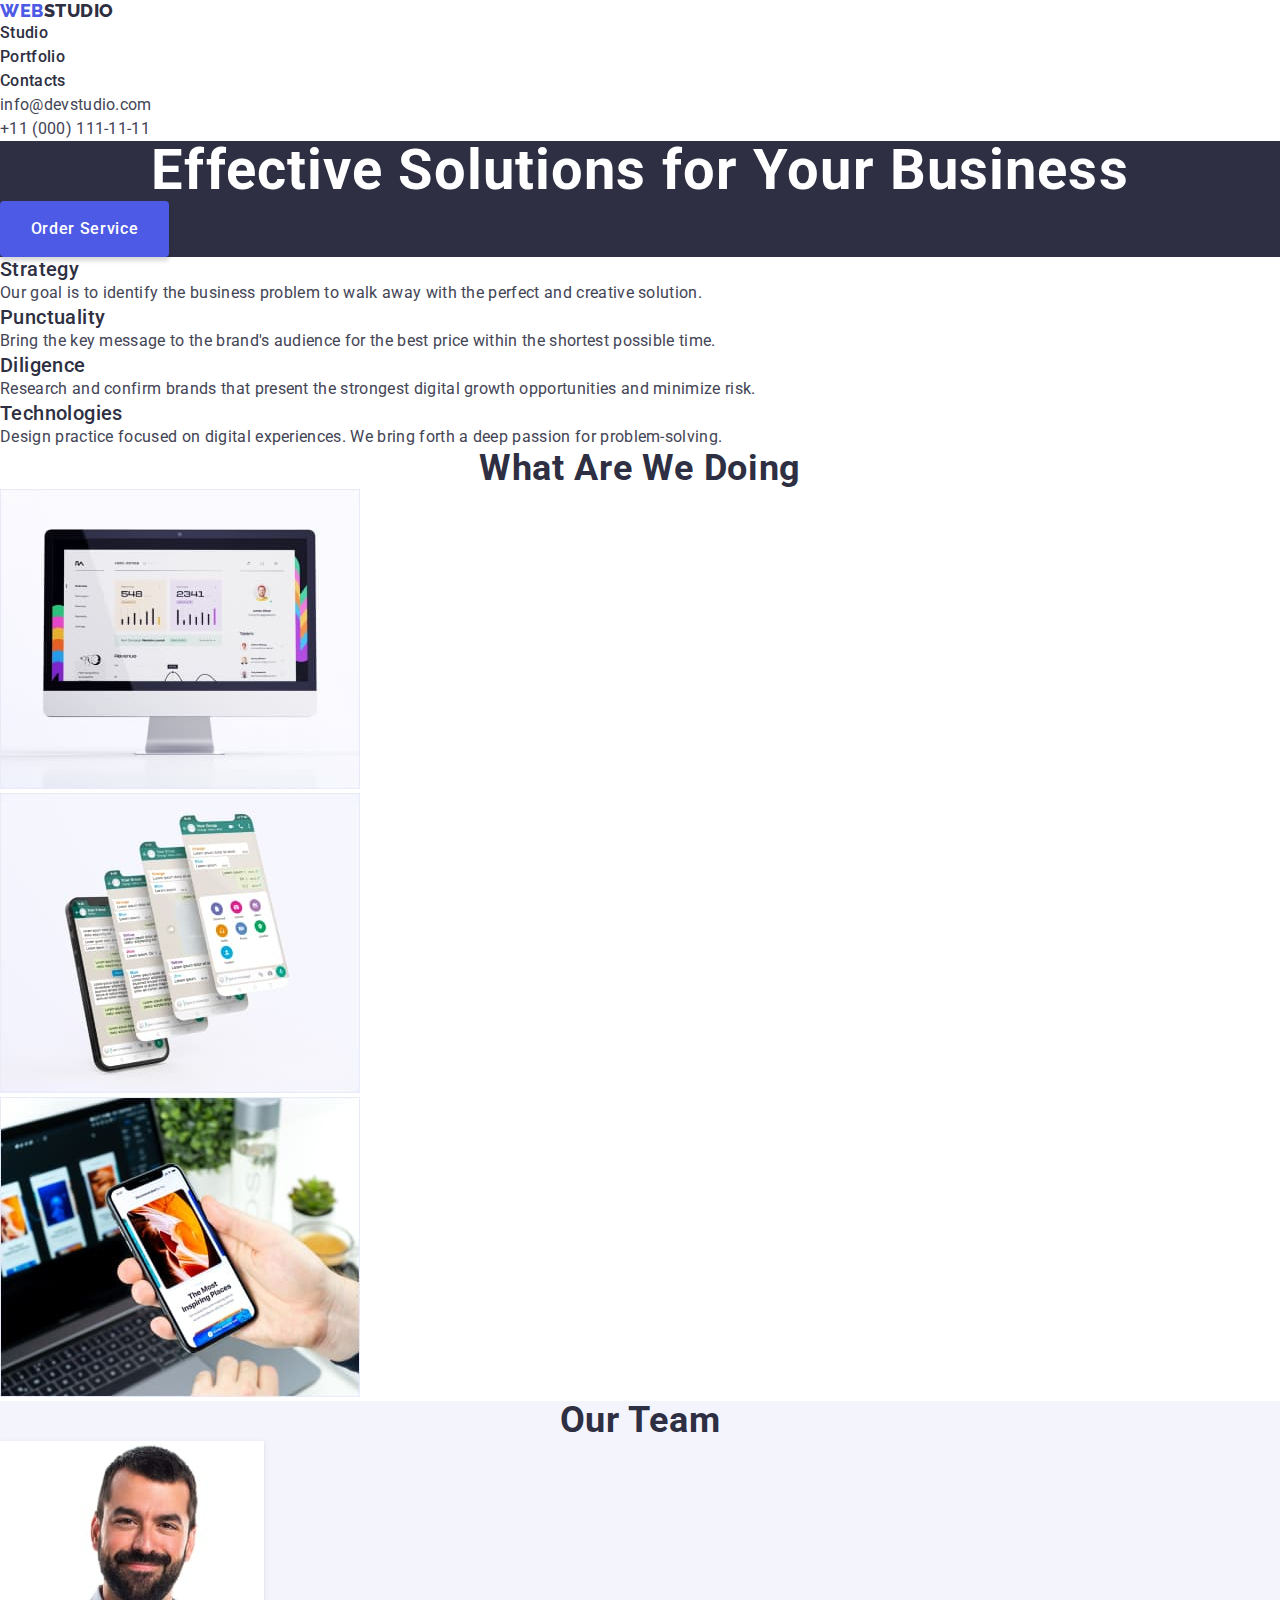
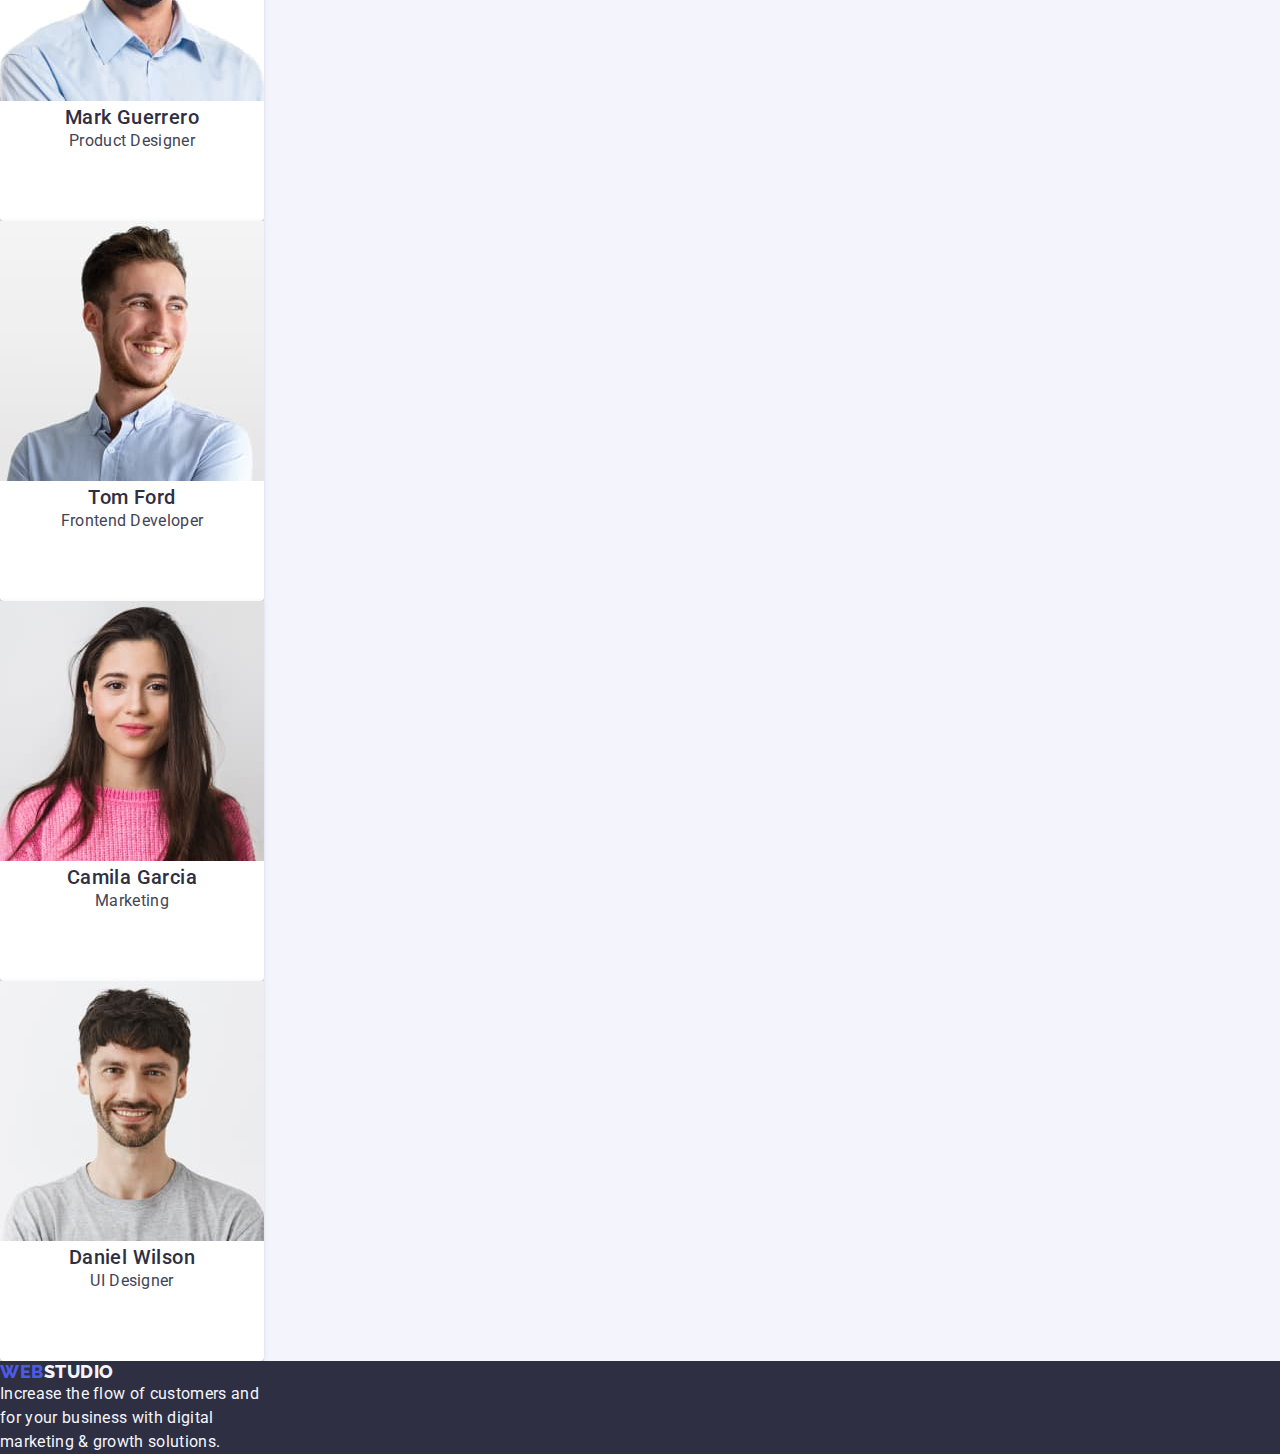
<file: index.html>
<!DOCTYPE html>
<html lang="en">

<head>
    <meta charset="UTF-8">
    <meta http-equiv="X-UA-Compatible" content="IE=edge">
    <meta name="viewport" content="width=device-width, initial-scale=1.0">
    <title>WebStudio</title>
    <link rel="stylesheet" href="./css/styles.css">

    <!--Fonts-->
    <link rel="preconnect" href="https://fonts.googleapis.com">
    <link rel="preconnect" href="https://fonts.gstatic.com" crossorigin="">
    <link
        href="https://fonts.googleapis.com/css2?family=Raleway:wght@700&amp;family=Roboto:wght@400;500;700;900&amp;display=swap"
        rel="stylesheet">
    
</head>

<body>
    <header>
        <nav>
            
          <a class="web-logo link" href="./index.html">Web<span class="studio-logo-header">Studio</span></a>
            <ul class="site-nav list">
                <li><a href="./index.html" class="link">Studio</a></li>
                <li><a href="./portfolio.html" class="link">Portfolio</a></li>
                <li><a href="" class="link">Contacts</a></li>
            </ul>
        </nav>

        <address class="header-contacts link">
        <ul class="list" >
            <li><a class="header-adress link" href="mailto:info@devstudio.com">info@devstudio.com</a></li>
            <li><a class="header-adress link" href="tel:+110001111111">+11 (000) 111-11-11</a></li>
        </ul>
        </address>
    </header>

    <main>
        <section class="baner">
            <h1 class="baner-title"> Effective Solutions for Your Business</h1>
        <button class="baner-button" type="button"> Order Service</button>
        </section>

        <section>
            <h2 class="visually-hidden"> Our advantages</h2>
            <ul class="list">
                <li>
                    <h3 class="advantage-title">Strategy</h3>
                    <p class="advantage-text">Our goal is to identify the business
                        problem to walk away with the perfect and creative solution.</p>
                </li>

                <li>
                    <h3 class="advantage-title">Punctuality</h3>
                    <p class="advantage-text">Bring the key message to the brand's audience for the best price within the shortest possible
                        time.</p>
                </li>

                <li>
                    <h3 class="advantage-title">Diligence</h3>
                    <p class="advantage-text">Research and confirm brands that present the strongest digital growth opportunities and minimize
                        risk.</p>
                </li>

                <li>
                    <h3 class="advantage-title">Technologies</h3>
                    <p class="advantage-text">Design practice focused on digital experiences. We bring forth a deep passion for
                        problem-solving.</p>
                </li>
            </ul>
        </section>
        <section>
            <h2 class="title">What are we doing</h2>
            <ul class="list">
                <li><img src="./images/1.jpg" alt="monitor" width="360" height="300" /></li>
                <li><img src="./images/2.jpg" alt="mobile phone with different screens" width="360" height="300" /></li>
                <li><img src="./images/3.jpg" alt="man holding a mobile phone" width="360" height="300" /></li>
            </ul>
        </section>

        <section class="section-team">
            <h2 class="team-title"> Our Team </h2>
            <ul class="list">
                <li class="our-team-card"><img src="./images/mark.jpg" alt="smiling man with beard" width="264" height="260" />
                <h3 class="our-team-name">Mark Guerrero</h3>
                <p class=" our-team-text">Product Designer</p>
                </li>

                <li class="our-team-card"><img src="./images/tom.jpg" alt="man smiling" width="264" height="260" />
                <h3 class="our-team-name">Tom Ford</h3>
                <p class=" our-team-text">Frontend Developer</p>
                </li>

                <li class="our-team-card"><img src="./images/camila.jpg" alt="smiling brunette girl" width="264" height="260" />
                <h3 class="our-team-name">Camila Garcia</h3>
                <p class=" our-team-text">Marketing</p>
                </li>

                <li class="our-team-card"><img src="./images/daniel.jpg" alt="smiling brunette men" width="264" height="260" />
                <h3 class="our-team-name">Daniel Wilson</h3>
                <p class="our-team-text">UI Designer</p>
                </li>

            </ul>
        </section>
    </main>

    <footer class="footer">
        <a class="web-logo link" href="./index.html">Web<span class="studio-logo-footer link">Studio</span></a>
        <p class="footer-text">Increase the flow of customers and <br>
        for your business with digital <br>
        marketing & growth solutions.</p>
    </footer>

</html>
</file>
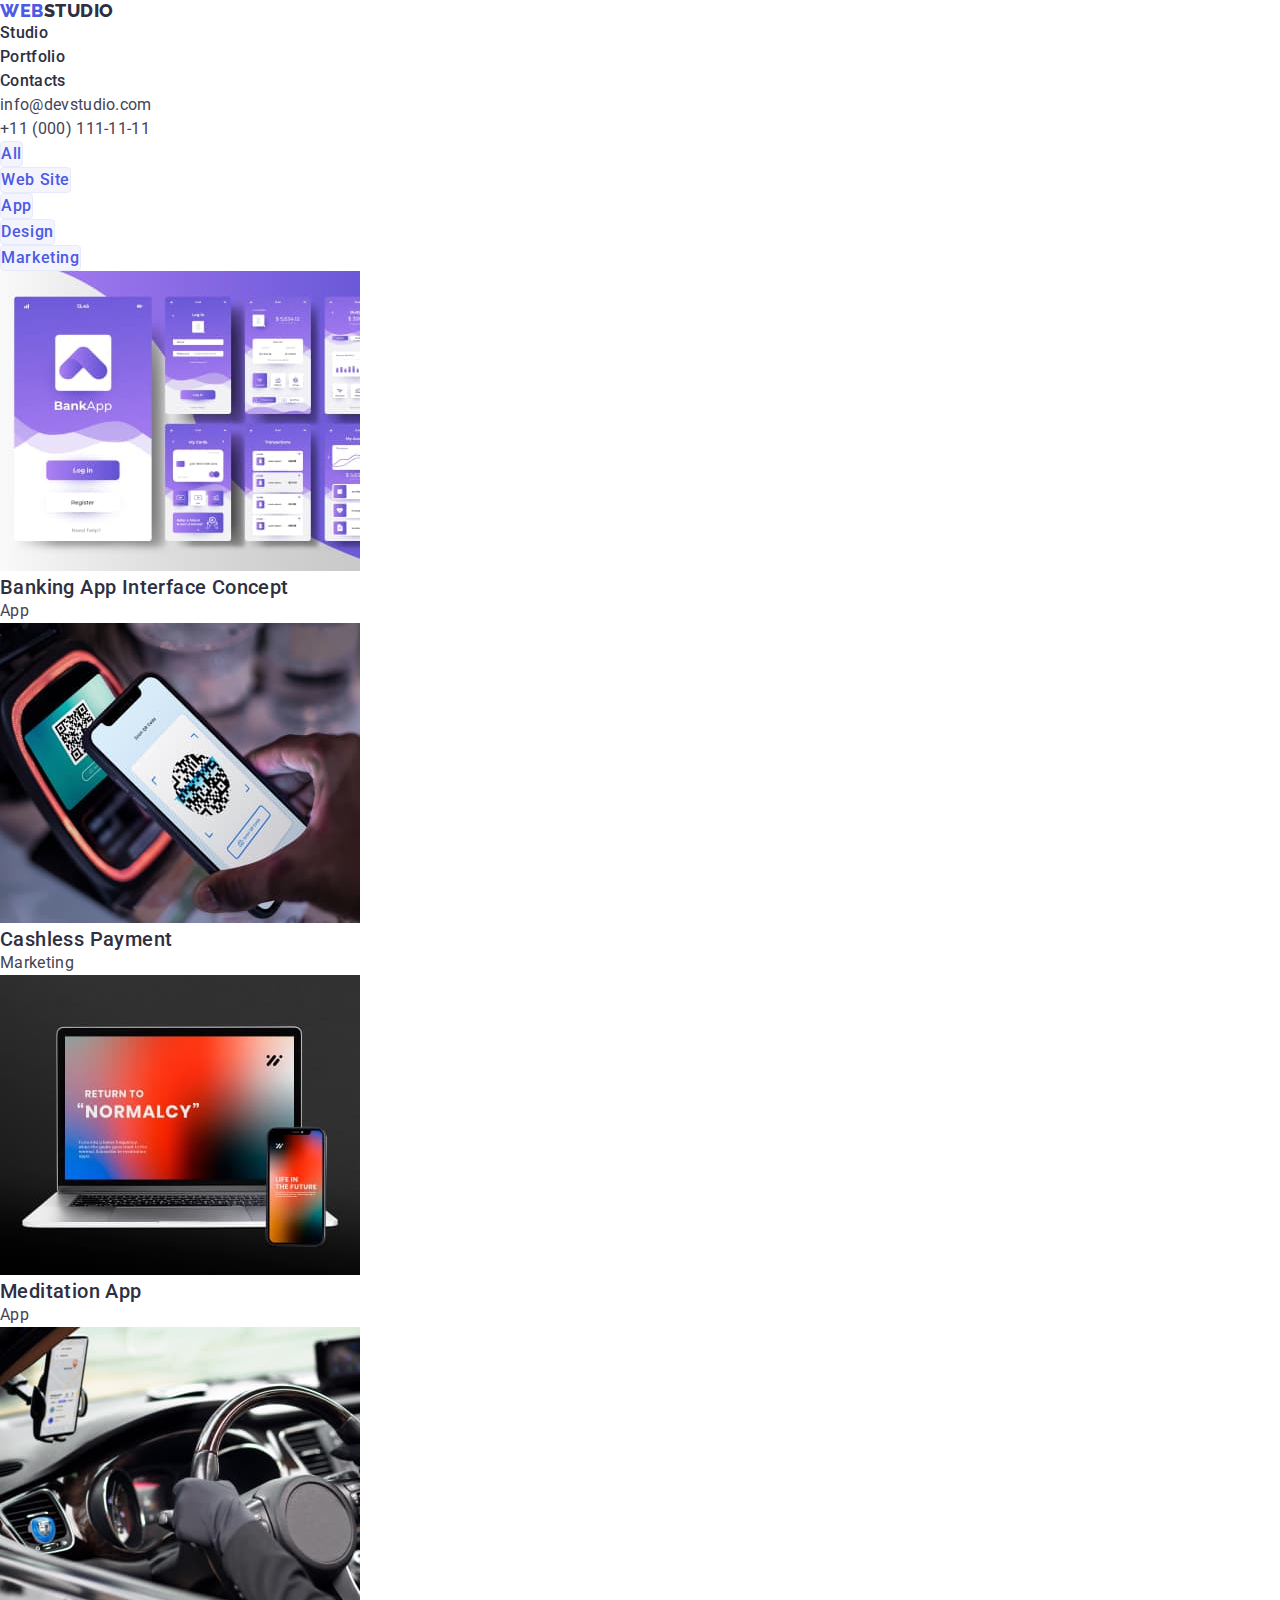
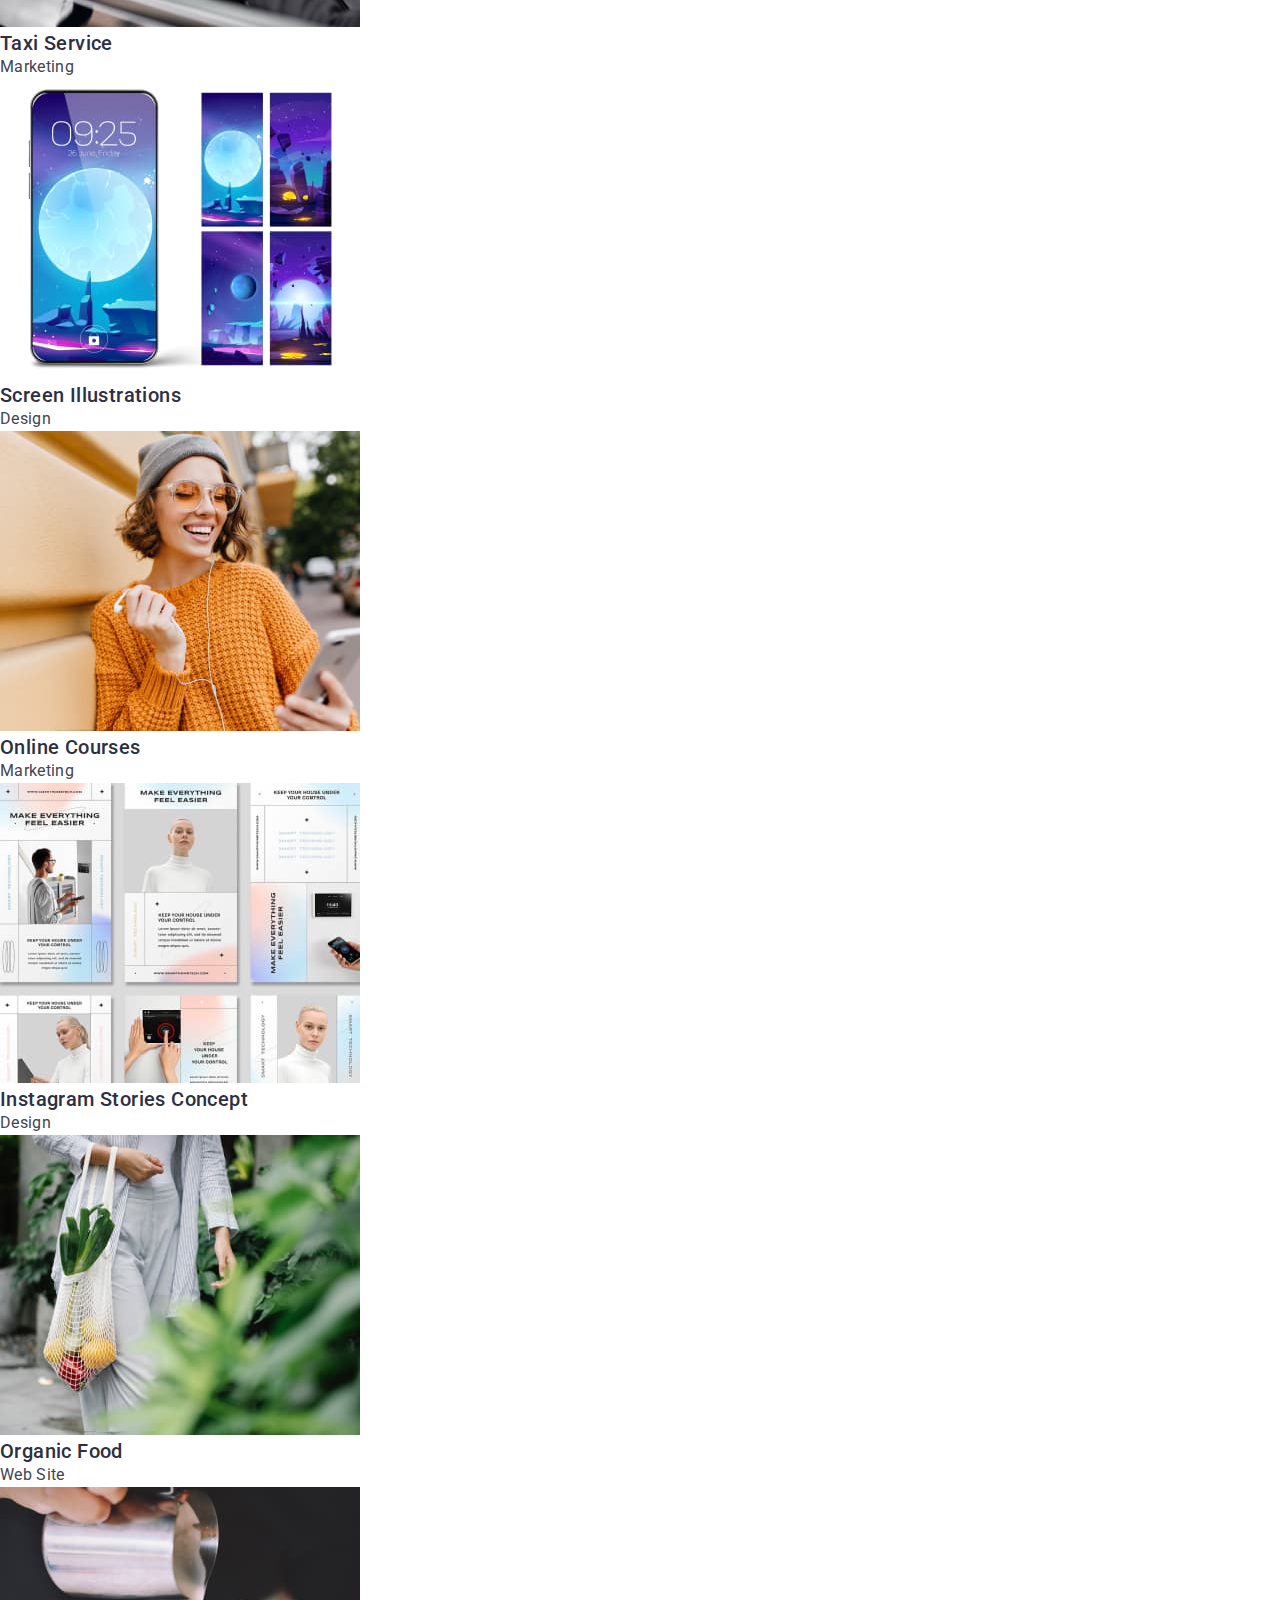
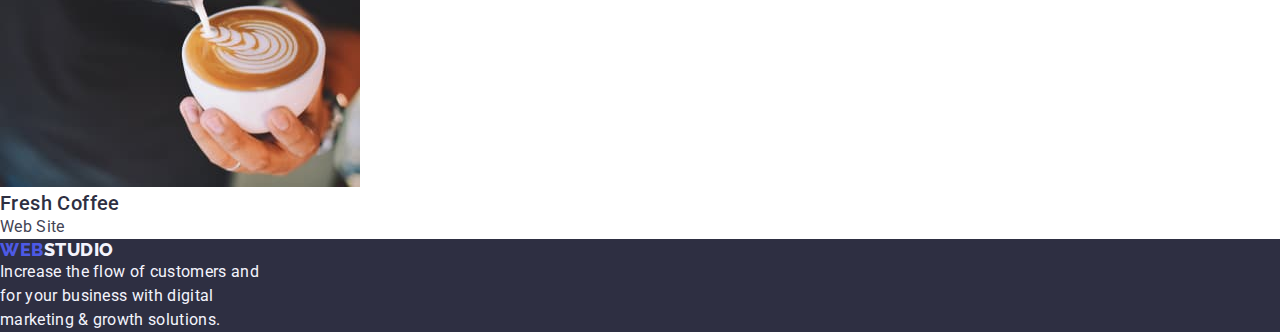
<file: portfolio.html>
<!DOCTYPE html>
<html lang="en">

<head>
   <meta charset="UTF-8">
   <meta http-equiv="X-UA-Compatible" content="IE=edge">
   <meta name="viewport" content="width=device-width, initial-scale=1.0">
   <title>Portfolio</title>
   <link rel="stylesheet" href="./css/styles.css">

   <!--Fonts-->
   <link rel="preconnect" href="https://fonts.googleapis.com">
   <link rel="preconnect" href="https://fonts.gstatic.com" crossorigin="">
   <link
      href="https://fonts.googleapis.com/css2?family=Raleway:wght@700&amp;family=Roboto:wght@400;500;700;900&amp;display=swap"
      rel="stylesheet">
</head>

<body>
   <header>
      <nav>
      <a class="web-logo link" href="./index.html">Web<span class="studio-logo-header">Studio</span></a>
         <ul class="site-nav list">
            <li><a href="./index.html" class="link">Studio</a></li>
            <li><a href="./portfolio.html" class="link">Portfolio</a></li>
            <li><a href="" class="link">Contacts</a></li>
         </ul>
      </nav>

      <address class="header-contacts">
         <ul class="list">
            <li><a class="header-adress link" href="mailto:info@devstudio.com">info@devstudio.com</a></li>
            <li><a class="header-adress link" href="tel:+110001111111">+11 (000) 111-11-11</a></li>
         </ul>
      </address>
   </header>
   <main>
      <section>
      <!-- section buttons -->
<h1 class="visually-hidden"> Portfolio of designs and applications</h1>

<ul class="list">
         <li> <button class="filter-buttons-portfolio" type="button"> All </button> </li>
         <li><button class="filter-buttons-portfolio" type="button"> Web Site </button></li>
         <li><button class="filter-buttons-portfolio" type="button"> App </button></li>
         <li><button class="filter-buttons-portfolio" type="button"> Design </button></li>
         <li><button class="filter-buttons-portfolio" type="button"> Marketing </button></li>
      </ul>

      <!-- section with projects and photo portfolio -->
      
         <ul class="list">
            <li>
               <a class="link" href=""> 
               <img src="./images/portfolio/banking.jpg" 
               alt="banking app interface concept screens" width="360" height="300" />
               <h2 class="portfolio-title"> Banking App Interface Concept</h2>
               <p class="portfolio-text">App</p>
               </a>
            </li>

            <li>
               <a class="link" href=""> 
               <img src="./images/portfolio/img2.jpg" alt="screen showing a cashless payment application" width="360"
                  height="300" />
               <h2 class="portfolio-title"> Cashless Payment</h2>
               <p class="portfolio-text">Marketing</p>
               </a>
            </li>

            <li>
               <a class="link" href=""> 
               <img src="./images/portfolio/img3.jpg" alt="laptop" width="360" height="300" />
               <h2 class="portfolio-title"> Meditation App</h2>
               <p class="portfolio-text">App</p>
               </a>
            </li>
        

         <!-- second line -->
         
            <li>
               <a class="link" href=""> 
               <img src="./images/portfolio/img4.jpg" alt="driver's hands on the steering wheel" width="360"
                  height="300" />
               <h2 class="portfolio-title"> Taxi Service</h2>
               <p class="portfolio-text">Marketing</p>
               </a>
            </li>

            <li>
               <a class="link" href=""> 
               <img src="./images/portfolio/img5.jpg" alt="telefons screens" width="360" height="300" />
               <h2 class="portfolio-title"> Screen Illustrations</h2>
               <p class="portfolio-text">Design</p>
               </a>
            </li>

            <li>
               <a class="link" href=""> 
               <img src="./images/portfolio/img6.jpg" alt="smiling woman" width="360" height="300" />
               <h2 class="portfolio-title"> Online Courses</h2>
               <p class="portfolio-text">Marketing</p>
               </a>
            </li>
        
         <!-- Third line -->
         
            <li>
               <a class="link" href=""> 
               <img src="./images/portfolio/img7.jpg" alt="Images of screens with a wanderer on instagram" width="360"
                  height="300" />
               <h2 class="portfolio-title"> Instagram Stories Concept</h2>
               <p class="portfolio-text">Design</p>
               </a>
            </li>

            <li>
               <a class="link" href=""> 
               <img src="./images/portfolio/img8.jpg" alt="woman carrying groceries" width="360" height="300" />
               <h2 class="portfolio-title"> Organic Food</h2>
               <p class="portfolio-text">Web Site</p>
               </a>
            </li>

            <li>
               <a class="link" href=""> 
               <img src="./images/portfolio/img9.jpg" alt="coffee cup" width="360" height="300" />
               <h2 class="portfolio-title">Fresh Coffee</h2>
               <p class="portfolio-text">Web Site</p>
               </a>
            </li>
         </ul>
      </section>
   </main>

   <!--footer -->
   <footer class="footer">
      <a class="web-logo link" href="./index.html">Web<span class="studio-logo-footer link">Studio</span></a>
      <p class="footer-text">Increase the flow of customers and <br>
         for your business with digital <br>
         marketing & growth solutions.</p>
   </footer>
</file>
<file: css/styles.css>
/* @ Убирает все отступы */

* {
    margin: 0;
    padding: 0;
    border: 0;
}

/* @ Делает теги HTML5 на странице блочными */
nav,
footer,
header,
aside {
display: block;
}


:root {
    --color-brand: #4D5AE5;
    --text-color: #434455;
    --text-color-navy: #2E2F42;
    --color-background: #2E2F42;
    --color-background-light: #F4F4FD;
    --text-color-light:#FFFFFF;
    --text-nav-hover: #404BBF;
    --studio-logo-footer:#f4f4fd;
    --studio-logo-header:#2e2f42;
    --filter-buttons-border:#E7E9FC;
    
  
}

body {
    background-color: var(--text-color-light);
    color: var(--text-color);
    font-family: 'Roboto', sans-serif;
}

 .web-logo {
     color: var(--color-brand);
     font-family: 'Raleway', sans-serif;
    font-weight: 800;
    font-size: 18px;
    line-height: 1.17;
    text-decoration: none;
    letter-spacing: 0.03em;
    text-transform: uppercase;
 }

 .web-logo .studio-logo-header {
     color: var(--studio-logo-header);
     letter-spacing: 0.03em;
    text-transform: uppercase;
 }
 .web-logo .studio-logo-footer {
     color: var(--studio-logo-footer);
    font-weight: 800;
    font-size: 18px;
    line-height: 1.17;
     letter-spacing: 0.03em;
     text-transform: uppercase;
 }


  /* Site-nav */

 .list { style:none;}

 .site-nav .link {text-decoration: none;
    color: var(--text-color-navy);
    font-size: 16px;
    line-height: 1.5;
    font-weight: 500;
    letter-spacing: 0.02em;}

    .site-nav .link:hover,
    .site-nav .link:focus {color:var(--text-nav-hover);
    }

    .site-nav .active{ color:var(--text-nav-hover);
    }

    .header-contacts {
        font-style: normal;
    }

    .header-contacts
    .header-adress {
    text-decoration: none;
    font-style: normal;
    color: var(--text-color);
    font-size: 16px;
    line-height: 1.5;
    letter-spacing: 0.02em;}

    .header-contacts .header-adress:hover,
    .header-contacts .header-adress:focus {
  color: var(--text-nav-hover);
font-style: normal}

  /* Baner */

  .baner{
    background-color: var( --text-color-navy)}

    .baner-title { 
        font-weight: 700;
        font-size: 56px;
        line-height: 1.07;
        text-align: center;
        letter-spacing: 0.02em;
        line-height: 1.07;
        color:var(--text-color-light)}

    .baner-button {
            width: 169px;
            height: 56px;
            font-weight: 500;
            font-family: "Roboto", sans-serif;
            font-size: 16px;
            line-height: 1.5;
            background:var(--color-brand);
            color:var(--text-color-light);
            box-shadow: 0px 4px 4px rgba(0, 0, 0, 0.15);
            border-radius: 4px;
            text-align: center;
            letter-spacing: 0.04em;
            cursor: pointer;
        }

    .baner-button:hover,
    .baner-button:focus,
    .baner-button:active {background: var(--text-nav-hover);
        text-align: center;
    }

    /* Our advantages */

 .visually-hidden {visibility: hidden;
    pointer-events: none;
    position: absolute;}

    .advantage-title {
        font-style: normal;
        font-weight: 500;
        font-size: 20px;
        line-height: 1.2;
    letter-spacing: 0.02em;
color:var(--text-color-navy)}

.advantage-text {
    font-size: 16px;
    line-height: 1.5;
letter-spacing: 0.02em;
color:var(--text-color);}

/* What are we doing */

.title{font-style: normal;
    font-weight: 700;
    font-size: 36px;
    line-height: 1.11;
    line-height: 1.11;
text-align: center;
    letter-spacing: 0.02em;
    text-transform: capitalize;
color:var(--text-color-navy)
}

/* Our Team */

.section-team {
    
background:var(--color-background-light)}

.team-title{font-style: normal;
    font-weight: 700;
    font-size: 36px;
    line-height: 1.11;
    line-height: 1.11;
text-align: center;
    letter-spacing: 0.02em;
    text-transform: capitalize;
color:var(--text-color-navy)}

.our-team-card{
width: 264px;
height: 380px;
background-color: var(--text-color-light);
box-shadow: 0px 1px 6px rgba(46, 47, 66, 0.08), 0px 1px 1px rgba(46, 47, 66, 0.16), 0px 2px 1px rgba(46, 47, 66, 0.08);
border-radius: 0px 0px 4px 4px;}

.our-team-name {font-style: normal;
    font-weight: 500;
    font-size: 20px;
    line-height: 1.2;
    text-align: center;
    letter-spacing: 0.02em;
color:var(--color-background);}

.our-team-text {font-style: normal;
   
    font-size: 16px;
    line-height: 1.5;
text-align: center;
    letter-spacing: 0.02em;
color: var(--text-color);}

/* footer */

.footer {
    background-color:var(--color-background);}

    .footer-text {font-style: normal;
       
        font-size: 16px;
        line-height: 1.5;
    letter-spacing: 0.02em;
    color: var(--color-background-light);}

    /* Portfolio */

        .filter-buttons-portfolio {
            background-color: var(--color-background-light);
            color: var(--color-brand);
            border: 1px solid #E7E9FC;
            border-radius: 4px;
            align-items: center;
            font-style: normal;
            font-family: Roboto, sans-serif;
                font-weight: 500;
                font-size: 16px;
                line-height: 1.5;
            text-align: center;
            letter-spacing: 0.04em;
            cursor: pointer;
           
        }

                 .filter-buttons-portfolio:hover,
                 .filter-buttons-portfolio:focus { 
                    color: var(--text-color-light);
                    font-weight: 500;
                    font-size: 16px;
                    line-height: 24px;
                    text-align: center;
                    font-family: Roboto;
                    font-weight: 500;
                    line-height: 1.5;
                    letter-spacing: 0.04em;
                    background-color: var(--text-nav-hover);
                    box-shadow: 0px 3px 1px rgba(0, 0, 0, 0.1), 0px 2px 1px rgba(0, 0, 0, 0.08), 0px 2px 2px rgba(0, 0, 0, 0.12);
                        border-radius: 4px;
                color: var(--text-color-light);
            cursor: pointer;}

            .link{text-decoration: none}

                .portfolio-title{font-style: normal;
                    font-weight: 500;
                    font-size: 20px;
                    line-height: 1.2;
                letter-spacing: 0.02em;
            color: var(--text-color-navy);}

            .portfolio-text{font-style: normal;
              
                font-size: 16px;
                line-height: 1.5;
            letter-spacing: 0.02em;
        color: var(--text-color);}
</file>
